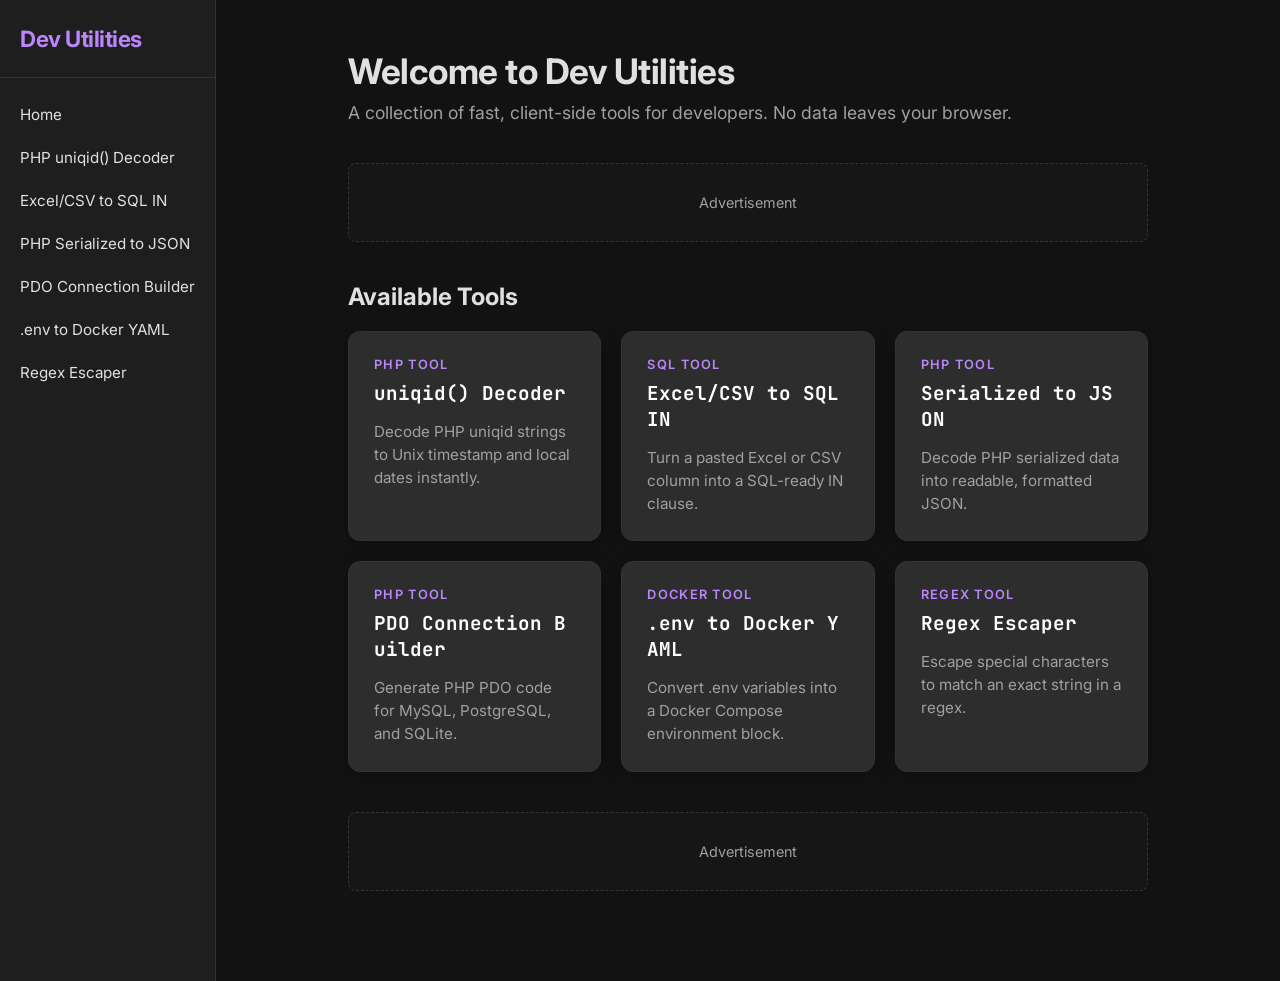
<file: index.html>
<!DOCTYPE html>
<html lang="en">

<head>
  <meta charset="UTF-8">
  <meta name="viewport" content="width=device-width, initial-scale=1.0">
  <title>Dev Utilities | Free Tools for Developers</title>
  <meta name="description"
    content="A collection of fast, client-side tools for developers. Convert, decode, and format data instantly.">
  <link rel="canonical" href="https://dev-utilities.top/">
  <meta property="og:type" content="website">
  <meta property="og:site_name" content="Dev Utilities">
  <meta property="og:title" content="Dev Utilities | Free Tools for Developers">
  <meta property="og:description"
    content="Fast, client-side developer tools to convert, decode, and format data instantly.">
  <meta property="og:url" content="https://dev-utilities.top/">
  <meta name="twitter:card" content="summary">
  <meta name="twitter:title" content="Dev Utilities | Free Tools for Developers">
  <meta name="twitter:description"
    content="Fast, client-side developer tools to convert, decode, and format data instantly.">
  <script type="application/ld+json">
    {
      "@context": "https://schema.org",
      "@type": "WebSite",
      "name": "Dev Utilities",
      "url": "https://dev-utilities.top/",
      "description": "A collection of fast, client-side tools for developers.",
      "potentialAction": {
        "@type": "SearchAction",
        "target": "https://dev-utilities.top/?q={search_term_string}",
        "query-input": "required name=search_term_string"
      }
    }
  </script>
  <link rel="stylesheet" href="css/style.css">
  <link href="https://fonts.googleapis.com/css2?family=Inter:wght@400;600;700&family=JetBrains+Mono&display=swap"
    rel="stylesheet">
  <script async src="https://pagead2.googlesyndication.com/pagead/js/adsbygoogle.js?client=ca-pub-4327628330003063"
    crossorigin="anonymous"></script>
</head>

<body>
  <div id="sidebar-container"></div>
  <div class="main-container">
    <main>
      <h1>Welcome to Dev Utilities</h1>
      <p class="subtitle">A collection of fast, client-side tools for developers. No data leaves your browser.</p>

      <div class="ad-slot" id="ad-placeholder-2">
        <span>Advertisement</span>
      </div>

      <h2 style="margin-bottom: 20px; margin-top: 40px;">Available Tools</h2>
      <div class="results-grid" style="grid-template-columns: repeat(auto-fill, minmax(250px, 1fr));">
        <a href="/uniqid-decoder/" style="text-decoration: none; color: inherit; display: block;">
          <div class="tool-container"
            style="margin-bottom: 0; padding: 25px; transition: transform 0.2s, border-color 0.2s; cursor: pointer; border: 1px solid var(--border);"
            onmouseover="this.style.borderColor='var(--accent)';" onmouseout="this.style.borderColor='var(--border)';">
            <div class="result-label" style="color: var(--accent);">PHP Tool</div>
            <div class="result-value" style="font-size: 1.2rem; margin-top: 5px;">uniqid() Decoder</div>
            <p style="font-size: 0.95rem; color: var(--text-muted); margin-top: 15px; line-height: 1.5;">Decode PHP
              uniqid
              strings to Unix timestamp and local dates instantly.</p>
          </div>
        </a>
        <a href="/csv-to-sql-in/" style="text-decoration: none; color: inherit; display: block;">
          <div class="tool-container"
            style="margin-bottom: 0; padding: 25px; transition: transform 0.2s, border-color 0.2s; cursor: pointer; border: 1px solid var(--border);"
            onmouseover="this.style.borderColor='var(--accent)';" onmouseout="this.style.borderColor='var(--border)';">
            <div class="result-label" style="color: var(--accent);">SQL Tool</div>
            <div class="result-value" style="font-size: 1.2rem; margin-top: 5px;">Excel/CSV to SQL IN</div>
            <p style="font-size: 0.95rem; color: var(--text-muted); margin-top: 15px; line-height: 1.5;">Turn a pasted
              Excel or CSV column into a SQL-ready IN clause.</p>
          </div>
        </a>
        <a href="/php-serialized-to-json/" style="text-decoration: none; color: inherit; display: block;">
          <div class="tool-container"
            style="margin-bottom: 0; padding: 25px; transition: transform 0.2s, border-color 0.2s; cursor: pointer; border: 1px solid var(--border);"
            onmouseover="this.style.borderColor='var(--accent)';" onmouseout="this.style.borderColor='var(--border)';">
            <div class="result-label" style="color: var(--accent);">PHP Tool</div>
            <div class="result-value" style="font-size: 1.2rem; margin-top: 5px;">Serialized to JSON</div>
            <p style="font-size: 0.95rem; color: var(--text-muted); margin-top: 15px; line-height: 1.5;">Decode PHP serialized data into readable, formatted JSON.</p>
          </div>
        </a>
        <a href="/pdo-connection-string-builder/" style="text-decoration: none; color: inherit; display: block;">
          <div class="tool-container"
            style="margin-bottom: 0; padding: 25px; transition: transform 0.2s, border-color 0.2s; cursor: pointer; border: 1px solid var(--border);"
            onmouseover="this.style.borderColor='var(--accent)';" onmouseout="this.style.borderColor='var(--border)';">
            <div class="result-label" style="color: var(--accent);">PHP Tool</div>
            <div class="result-value" style="font-size: 1.2rem; margin-top: 5px;">PDO Connection Builder</div>
            <p style="font-size: 0.95rem; color: var(--text-muted); margin-top: 15px; line-height: 1.5;">Generate PHP PDO code for MySQL, PostgreSQL, and SQLite.</p>
          </div>
        </a>
        <a href="/env-to-docker-environment/" style="text-decoration: none; color: inherit; display: block;">
          <div class="tool-container"
            style="margin-bottom: 0; padding: 25px; transition: transform 0.2s, border-color 0.2s; cursor: pointer; border: 1px solid var(--border);"
            onmouseover="this.style.borderColor='var(--accent)';" onmouseout="this.style.borderColor='var(--border)';">
            <div class="result-label" style="color: var(--accent);">Docker Tool</div>
            <div class="result-value" style="font-size: 1.2rem; margin-top: 5px;">.env to Docker YAML</div>
            <p style="font-size: 0.95rem; color: var(--text-muted); margin-top: 15px; line-height: 1.5;">Convert .env variables into a Docker Compose environment block.</p>
          </div>
        </a>
        <a href="/regex-escaper/" style="text-decoration: none; color: inherit; display: block;">
          <div class="tool-container"
            style="margin-bottom: 0; padding: 25px; transition: transform 0.2s, border-color 0.2s; cursor: pointer; border: 1px solid var(--border);"
            onmouseover="this.style.borderColor='var(--accent)';" onmouseout="this.style.borderColor='var(--border)';">
            <div class="result-label" style="color: var(--accent);">Regex Tool</div>
            <div class="result-value" style="font-size: 1.2rem; margin-top: 5px;">Regex Escaper</div>
            <p style="font-size: 0.95rem; color: var(--text-muted); margin-top: 15px; line-height: 1.5;">Escape special characters to match an exact string in a regex.</p>
          </div>
        </a>
      </div>
      <div class="ad-slot" id="ad-placeholder-2">
        <span>Advertisement</span>
      </div>
    </main>
  </div>
  <script src="js/layout.js"></script>
</body>

</html>
</file>
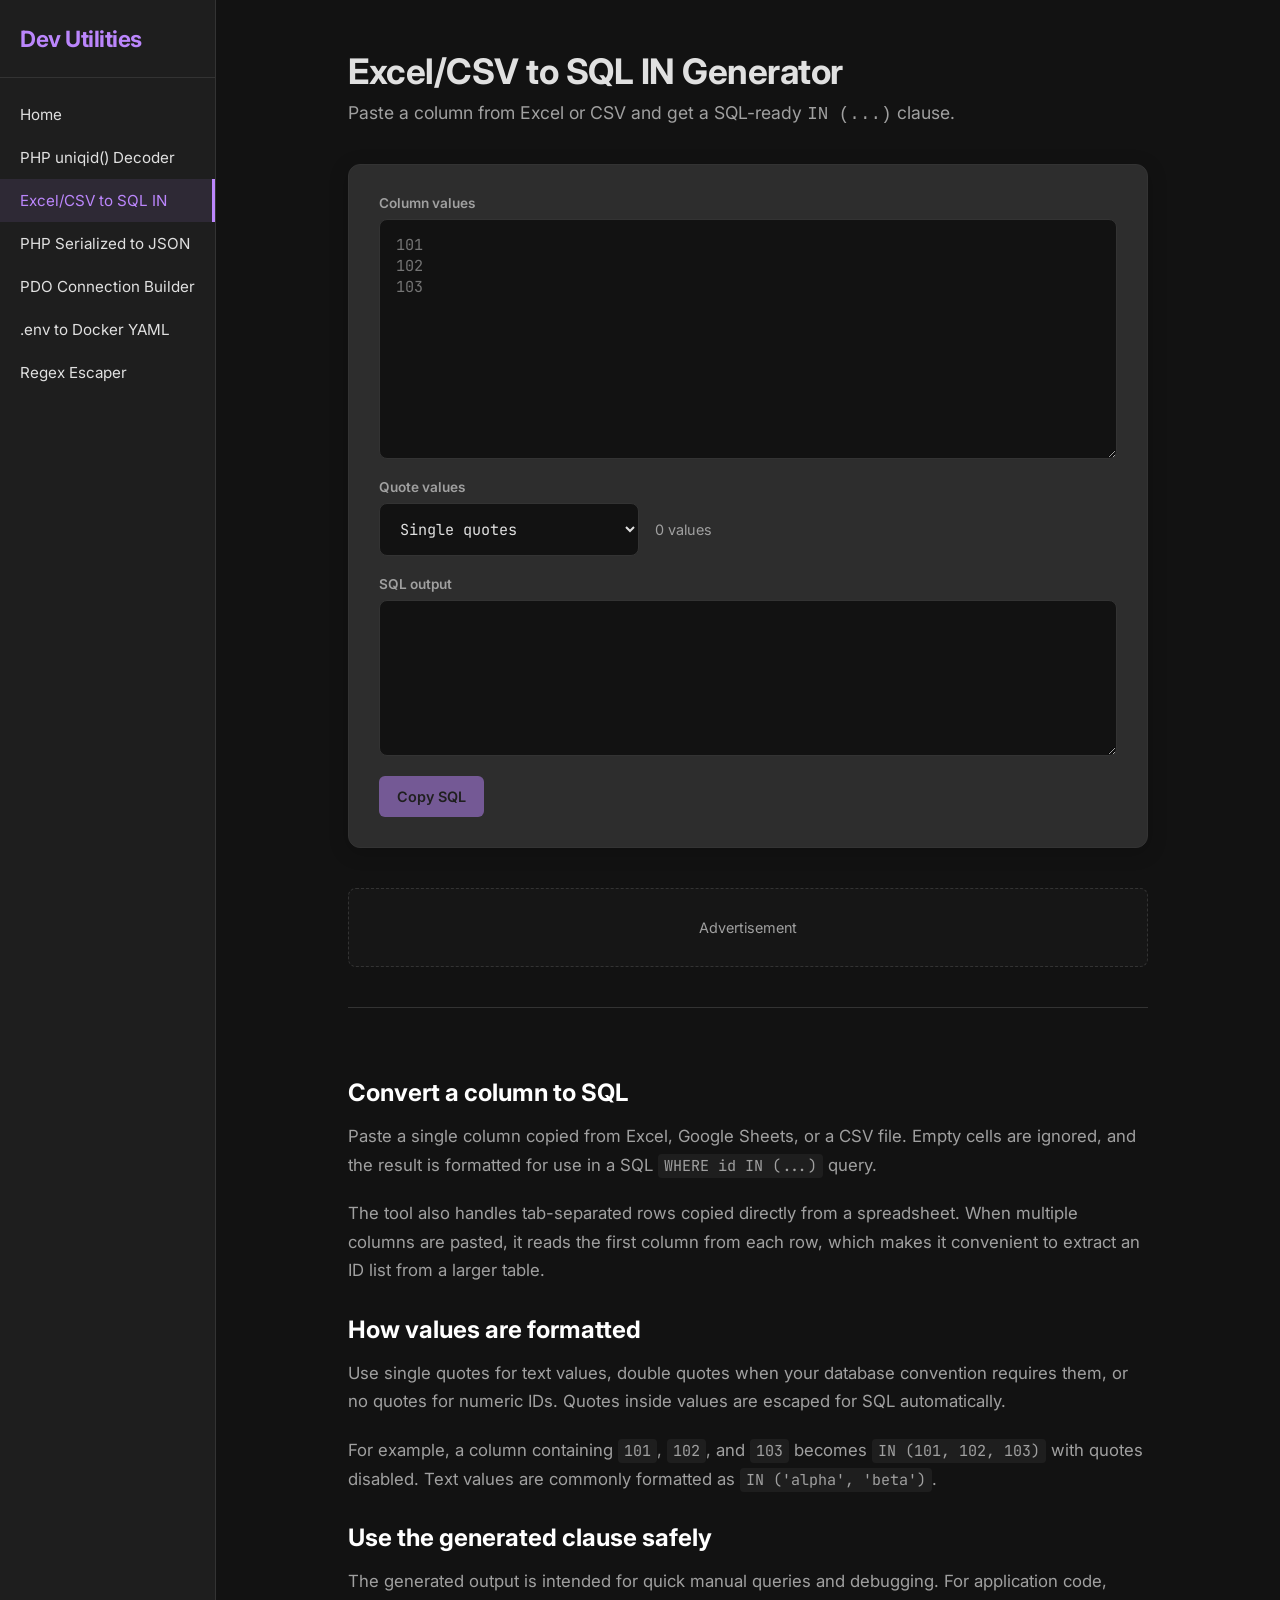
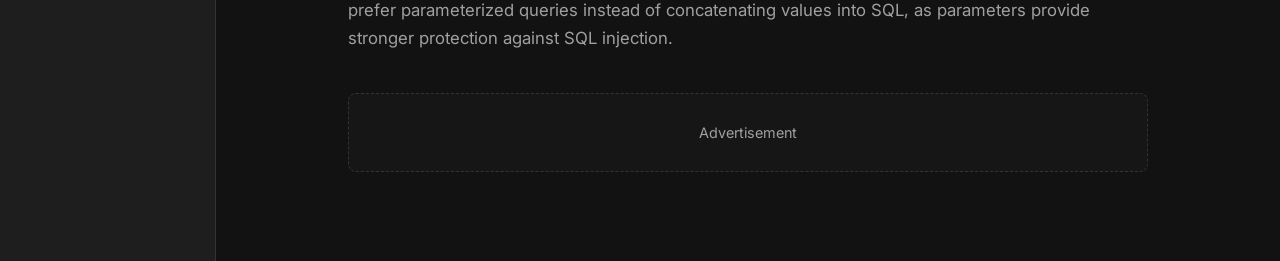
<file: csv-to-sql-in/index.html>
<!DOCTYPE html>
<html lang="en">
<head>
    <meta charset="UTF-8">
    <meta name="viewport" content="width=device-width, initial-scale=1.0">
    <title>Excel/CSV Column to SQL IN Generator | Dev Utilities</title>
    <meta name="description" content="Convert an Excel or CSV column into a SQL IN clause instantly. Paste values, choose quoting, and copy the formatted result.">
    <link rel="canonical" href="https://dev-utilities.top/csv-to-sql-in/">
    <meta property="og:type" content="website">
    <meta property="og:site_name" content="Dev Utilities">
    <meta property="og:title" content="Excel/CSV Column to SQL IN Generator">
    <meta property="og:description" content="Convert a pasted Excel or CSV column into a SQL IN clause instantly.">
    <meta property="og:url" content="https://dev-utilities.top/csv-to-sql-in/">
    <meta name="twitter:card" content="summary">
    <meta name="twitter:title" content="Excel/CSV Column to SQL IN Generator">
    <meta name="twitter:description" content="Convert a pasted Excel or CSV column into a SQL IN clause instantly.">
    <script type="application/ld+json">
        {
            "@context": "https://schema.org",
            "@type": "SoftwareApplication",
            "name": "Excel/CSV Column to SQL IN Generator",
            "url": "https://dev-utilities.top/csv-to-sql-in/",
            "description": "Free online tool to convert an Excel or CSV column into a SQL IN clause.",
            "applicationCategory": "DeveloperApplication",
            "operatingSystem": "Any",
            "isAccessibleForFree": true,
            "offers": {
                "@type": "Offer",
                "price": "0",
                "priceCurrency": "USD"
            }
        }
    </script>
    <link rel="stylesheet" href="../css/style.css">
    <link href="https://fonts.googleapis.com/css2?family=Inter:wght@400;600;700&family=JetBrains+Mono&display=swap" rel="stylesheet">
    <script async src="https://pagead2.googlesyndication.com/pagead/js/adsbygoogle.js?client=ca-pub-4327628330003063"
        crossorigin="anonymous"></script>
</head>
<body>
    <div id="sidebar-container"></div>
    <div class="main-container">
        <main>
            <h1>Excel/CSV to SQL IN Generator</h1>
            <p class="subtitle">Paste a column from Excel or CSV and get a SQL-ready <code>IN (...)</code> clause.</p>

            <div class="tool-container">
                <label class="field-label" for="values-input">Column values</label>
                <textarea id="values-input" rows="10" placeholder="101&#10;102&#10;103" spellcheck="false"></textarea>
                <div class="tool-options">
                    <label class="field-label" for="quote-style">Quote values</label>
                    <select id="quote-style">
                        <option value="single">Single quotes</option>
                        <option value="double">Double quotes</option>
                        <option value="none">No quotes</option>
                    </select>
                    <span id="value-count" class="value-count">0 values</span>
                </div>
                <label class="field-label" for="sql-output">SQL output</label>
                <textarea id="sql-output" rows="6" readonly aria-live="polite" spellcheck="false"></textarea>
                <button id="copy-output" type="button" disabled>Copy SQL</button>
            </div>

            <div class="ad-slot" id="ad-placeholder-1">
                <span>Advertisement</span>
            </div>

            <article>
                <h2>Convert a column to SQL</h2>
                <p>Paste a single column copied from Excel, Google Sheets, or a CSV file. Empty cells are ignored, and the result is formatted for use in a SQL <code>WHERE id IN (...)</code> query.</p>
                <p>The tool also handles tab-separated rows copied directly from a spreadsheet. When multiple columns are pasted, it reads the first column from each row, which makes it convenient to extract an ID list from a larger table.</p>

                <h2>How values are formatted</h2>
                <p>Use single quotes for text values, double quotes when your database convention requires them, or no quotes for numeric IDs. Quotes inside values are escaped for SQL automatically.</p>
                <p>For example, a column containing <code>101</code>, <code>102</code>, and <code>103</code> becomes <code>IN (101, 102, 103)</code> with quotes disabled. Text values are commonly formatted as <code>IN ('alpha', 'beta')</code>.</p>

                <h2>Use the generated clause safely</h2>
                <p>The generated output is intended for quick manual queries and debugging. For application code, prefer parameterized queries instead of concatenating values into SQL, as parameters provide stronger protection against SQL injection.</p>
            </article>

            <div class="ad-slot" id="ad-placeholder-2">
                <span>Advertisement</span>
            </div>
        </main>
    </div>

    <script src="../js/layout.js"></script>
    <script src="script.js"></script>
</body>
</html>
</file>
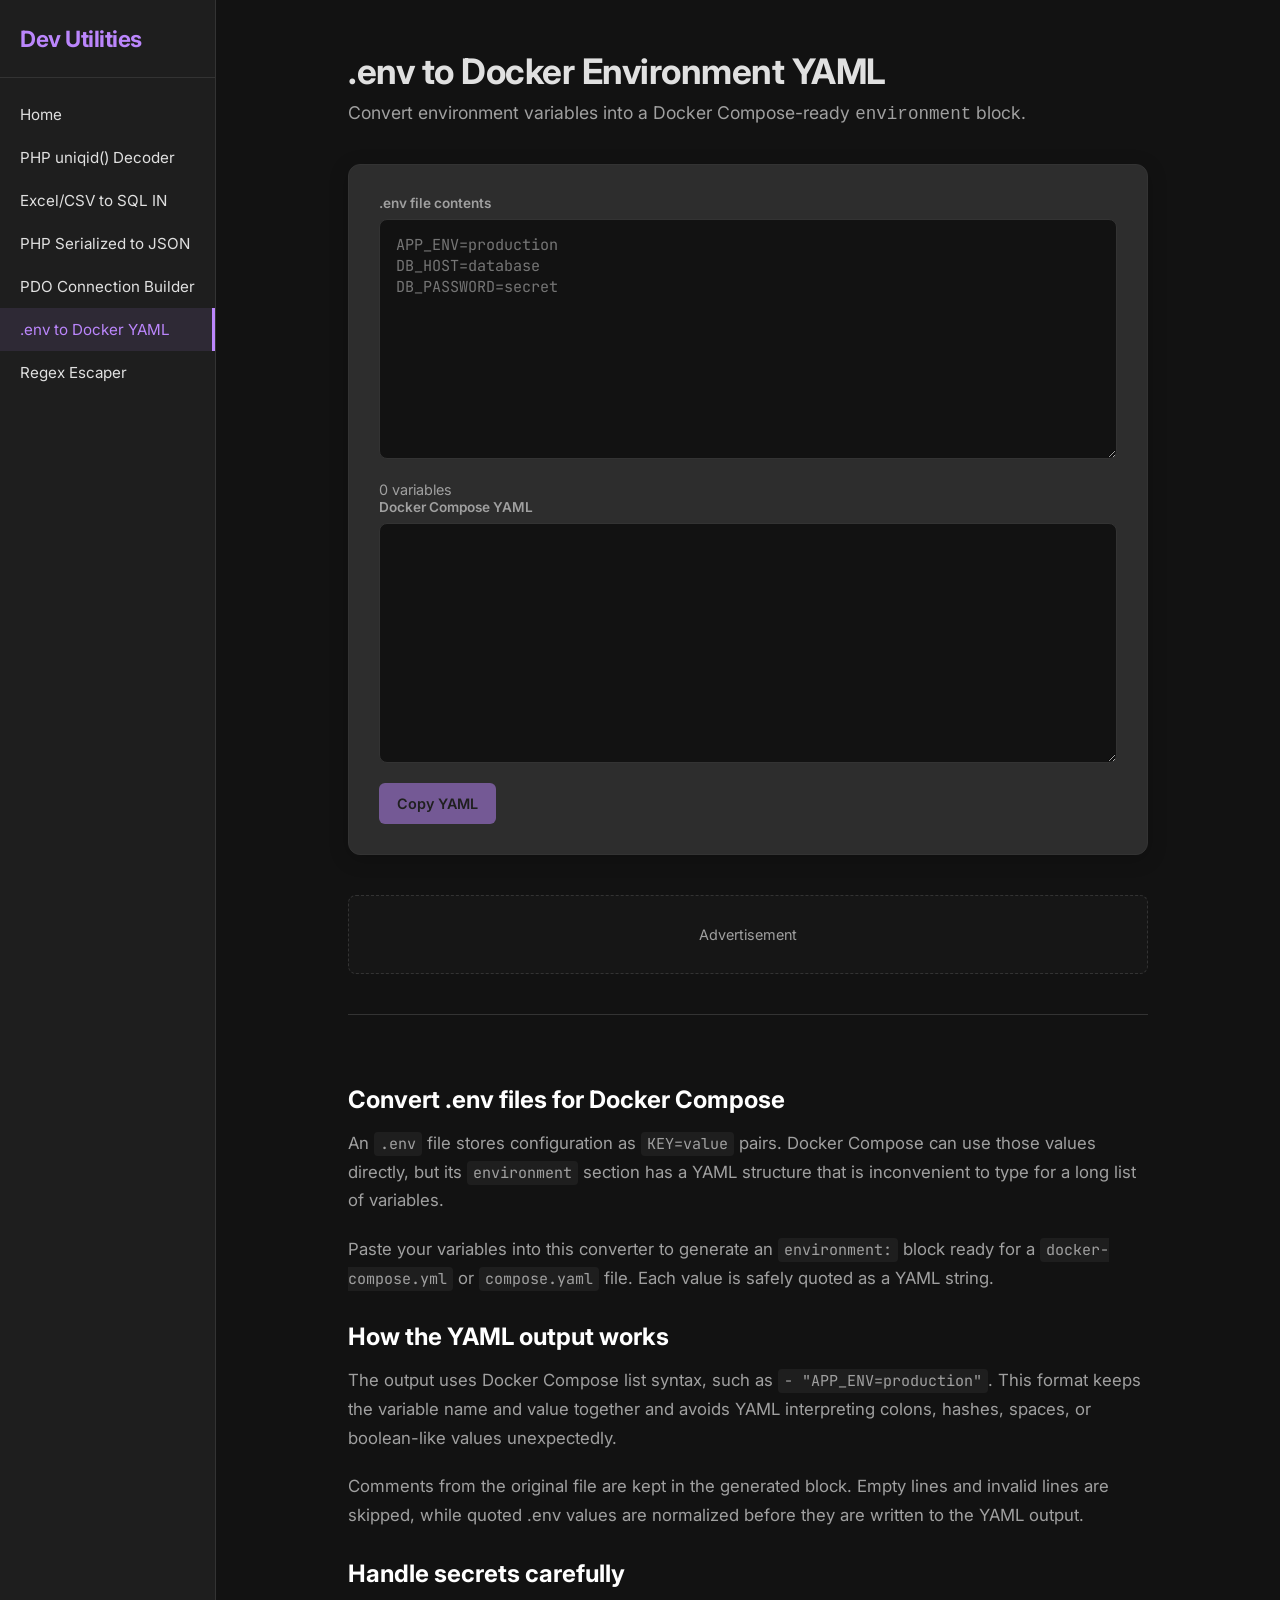
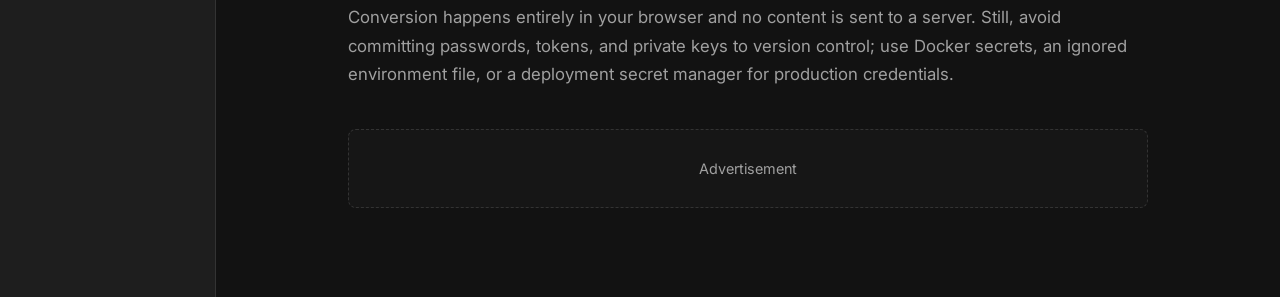
<file: env-to-docker-environment/index.html>
<!DOCTYPE html>
<html lang="en">
<head>
    <meta charset="UTF-8">
    <meta name="viewport" content="width=device-width, initial-scale=1.0">
    <title>.env to Docker Compose Environment YAML Converter | Dev Utilities</title>
    <meta name="description" content="Convert .env files into Docker Compose environment YAML instantly. Paste environment variables and copy a safe, formatted YAML block.">
    <link rel="canonical" href="https://dev-utilities.top/env-to-docker-environment/">
    <meta property="og:type" content="website">
    <meta property="og:site_name" content="Dev Utilities">
    <meta property="og:title" content=".env to Docker Compose Environment YAML Converter">
    <meta property="og:description" content="Convert .env variables into a Docker Compose environment YAML block instantly.">
    <meta property="og:url" content="https://dev-utilities.top/env-to-docker-environment/">
    <meta name="twitter:card" content="summary">
    <meta name="twitter:title" content=".env to Docker Compose Environment YAML Converter">
    <meta name="twitter:description" content="Convert .env variables into a Docker Compose environment YAML block instantly.">
    <script type="application/ld+json">
        {
            "@context": "https://schema.org",
            "@type": "SoftwareApplication",
            "name": ".env to Docker Environment YAML Converter",
            "url": "https://dev-utilities.top/env-to-docker-environment/",
            "description": "Free online tool to convert .env files into Docker Compose environment YAML.",
            "applicationCategory": "DeveloperApplication",
            "operatingSystem": "Any",
            "isAccessibleForFree": true,
            "offers": {
                "@type": "Offer",
                "price": "0",
                "priceCurrency": "USD"
            }
        }
    </script>
    <link rel="stylesheet" href="../css/style.css">
    <link href="https://fonts.googleapis.com/css2?family=Inter:wght@400;600;700&family=JetBrains+Mono&display=swap" rel="stylesheet">
    <script async src="https://pagead2.googlesyndication.com/pagead/js/adsbygoogle.js?client=ca-pub-4327628330003063"
        crossorigin="anonymous"></script>
</head>
<body>
    <div id="sidebar-container"></div>
    <div class="main-container">
        <main>
            <h1>.env to Docker Environment YAML</h1>
            <p class="subtitle">Convert environment variables into a Docker Compose-ready <code>environment</code> block.</p>

            <div class="tool-container">
                <label class="field-label" for="env-input">.env file contents</label>
                <textarea id="env-input" rows="10" placeholder="APP_ENV=production&#10;DB_HOST=database&#10;DB_PASSWORD=secret" spellcheck="false"></textarea>
                <span id="variable-count" class="value-count">0 variables</span>
                <label class="field-label" for="yaml-output">Docker Compose YAML</label>
                <textarea id="yaml-output" rows="10" readonly aria-live="polite" spellcheck="false"></textarea>
                <button id="copy-output" type="button" disabled>Copy YAML</button>
            </div>

            <div class="ad-slot" id="ad-placeholder-1"><span>Advertisement</span></div>

            <article>
                <h2>Convert .env files for Docker Compose</h2>
                <p>An <code>.env</code> file stores configuration as <code>KEY=value</code> pairs. Docker Compose can use those values directly, but its <code>environment</code> section has a YAML structure that is inconvenient to type for a long list of variables.</p>
                <p>Paste your variables into this converter to generate an <code>environment:</code> block ready for a <code>docker-compose.yml</code> or <code>compose.yaml</code> file. Each value is safely quoted as a YAML string.</p>

                <h2>How the YAML output works</h2>
                <p>The output uses Docker Compose list syntax, such as <code>- &quot;APP_ENV=production&quot;</code>. This format keeps the variable name and value together and avoids YAML interpreting colons, hashes, spaces, or boolean-like values unexpectedly.</p>
                <p>Comments from the original file are kept in the generated block. Empty lines and invalid lines are skipped, while quoted .env values are normalized before they are written to the YAML output.</p>

                <h2>Handle secrets carefully</h2>
                <p>Conversion happens entirely in your browser and no content is sent to a server. Still, avoid committing passwords, tokens, and private keys to version control; use Docker secrets, an ignored environment file, or a deployment secret manager for production credentials.</p>
            </article>

            <div class="ad-slot" id="ad-placeholder-2"><span>Advertisement</span></div>
        </main>
    </div>
    <script src="../js/layout.js"></script>
    <script src="script.js"></script>
</body>
</html>
</file>
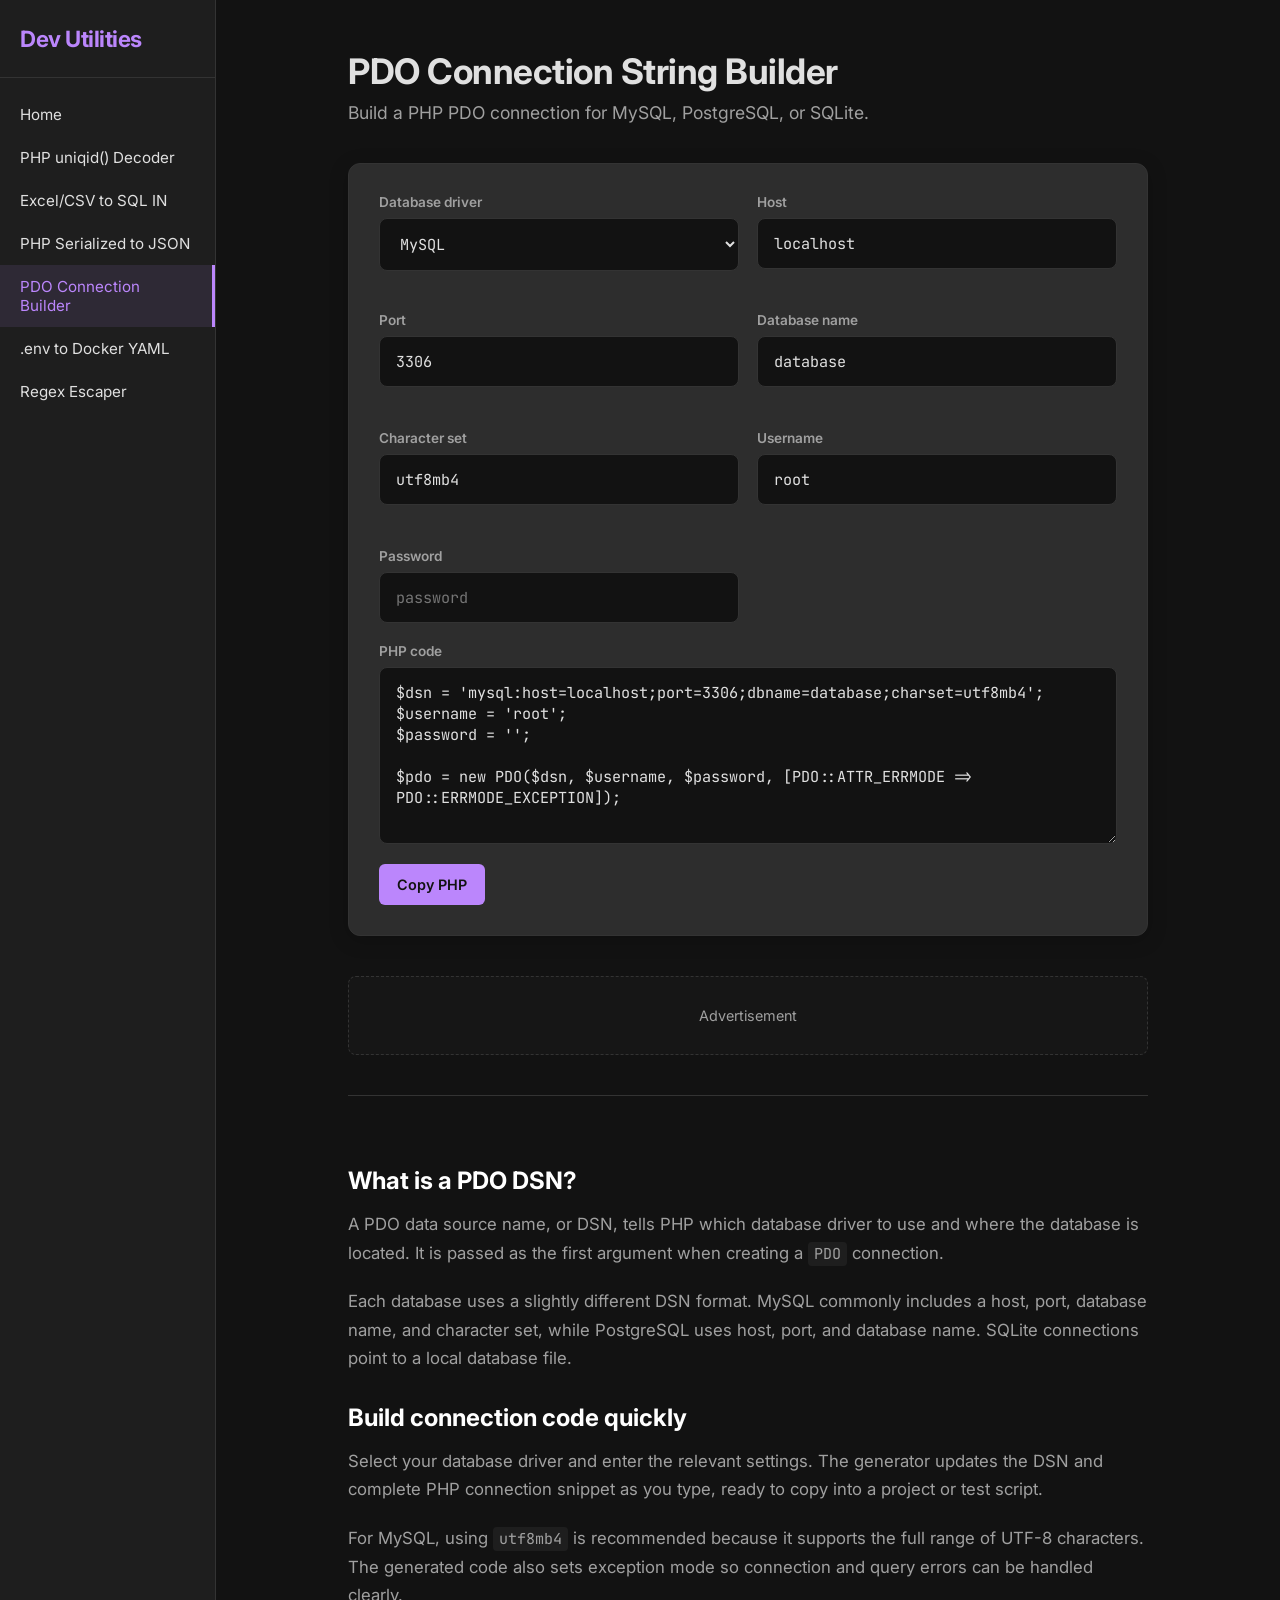
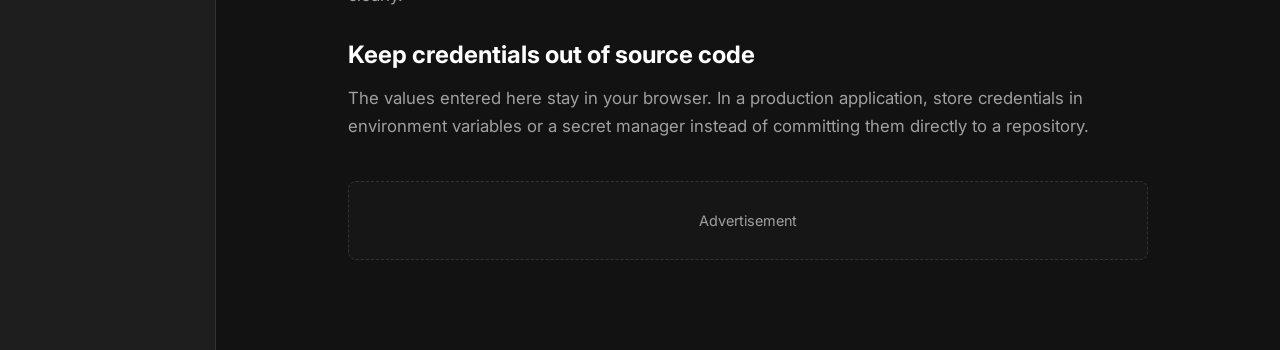
<file: pdo-connection-string-builder/index.html>
<!DOCTYPE html>
<html lang="en">
<head>
    <meta charset="UTF-8">
    <meta name="viewport" content="width=device-width, initial-scale=1.0">
    <title>PDO Connection String Builder for PHP | Dev Utilities</title>
    <meta name="description" content="Build PHP PDO DSN connection strings for MySQL, PostgreSQL, and SQLite. Fill in your database settings and copy ready-to-use PHP code.">
    <link rel="canonical" href="https://dev-utilities.top/pdo-connection-string-builder/">
    <meta property="og:type" content="website">
    <meta property="og:site_name" content="Dev Utilities">
    <meta property="og:title" content="PDO Connection String Builder for PHP">
    <meta property="og:description" content="Generate ready-to-use PHP PDO connection code for MySQL, PostgreSQL, and SQLite.">
    <meta property="og:url" content="https://dev-utilities.top/pdo-connection-string-builder/">
    <meta name="twitter:card" content="summary">
    <meta name="twitter:title" content="PDO Connection String Builder for PHP">
    <meta name="twitter:description" content="Generate ready-to-use PHP PDO connection code for MySQL, PostgreSQL, and SQLite.">
    <script type="application/ld+json">
        {
            "@context": "https://schema.org",
            "@type": "SoftwareApplication",
            "name": "PDO Connection String Builder",
            "url": "https://dev-utilities.top/pdo-connection-string-builder/",
            "description": "Free online tool to generate PHP PDO connection strings for MySQL, PostgreSQL, and SQLite.",
            "applicationCategory": "DeveloperApplication",
            "operatingSystem": "Any",
            "isAccessibleForFree": true,
            "offers": {
                "@type": "Offer",
                "price": "0",
                "priceCurrency": "USD"
            }
        }
    </script>
    <link rel="stylesheet" href="../css/style.css">
    <link href="https://fonts.googleapis.com/css2?family=Inter:wght@400;600;700&family=JetBrains+Mono&display=swap" rel="stylesheet">
    <script async src="https://pagead2.googlesyndication.com/pagead/js/adsbygoogle.js?client=ca-pub-4327628330003063"
        crossorigin="anonymous"></script>
</head>
<body>
    <div id="sidebar-container"></div>
    <div class="main-container">
        <main>
            <h1>PDO Connection String Builder</h1>
            <p class="subtitle">Build a PHP PDO connection for MySQL, PostgreSQL, or SQLite.</p>

            <div class="tool-container">
                <div class="form-grid">
                    <div>
                        <label class="field-label" for="driver">Database driver</label>
                        <select id="driver">
                            <option value="mysql">MySQL</option>
                            <option value="pgsql">PostgreSQL</option>
                            <option value="sqlite">SQLite</option>
                        </select>
                    </div>
                    <div class="network-field">
                        <label class="field-label" for="host">Host</label>
                        <input id="host" type="text" value="localhost" autocomplete="off">
                    </div>
                    <div class="network-field">
                        <label class="field-label" for="port">Port</label>
                        <input id="port" type="text" value="3306" inputmode="numeric" autocomplete="off">
                    </div>
                    <div class="network-field">
                        <label class="field-label" for="database">Database name</label>
                        <input id="database" type="text" value="database" autocomplete="off">
                    </div>
                    <div id="charset-field">
                        <label class="field-label" for="charset">Character set</label>
                        <input id="charset" type="text" value="utf8mb4" autocomplete="off">
                    </div>
                    <div id="sqlite-path-field" hidden>
                        <label class="field-label" for="sqlite-path">Database file path</label>
                        <input id="sqlite-path" type="text" value="/path/to/database.sqlite" autocomplete="off">
                    </div>
                    <div class="credentials-field">
                        <label class="field-label" for="username">Username</label>
                        <input id="username" type="text" value="root" autocomplete="username">
                    </div>
                    <div class="credentials-field">
                        <label class="field-label" for="password">Password</label>
                        <input id="password" type="password" placeholder="password" autocomplete="current-password">
                    </div>
                </div>
                <label class="field-label" for="php-output">PHP code</label>
                <textarea id="php-output" rows="7" readonly aria-live="polite" spellcheck="false"></textarea>
                <button id="copy-output" type="button">Copy PHP</button>
            </div>

            <div class="ad-slot" id="ad-placeholder-1"><span>Advertisement</span></div>

            <article>
                <h2>What is a PDO DSN?</h2>
                <p>A PDO data source name, or DSN, tells PHP which database driver to use and where the database is located. It is passed as the first argument when creating a <code>PDO</code> connection.</p>
                <p>Each database uses a slightly different DSN format. MySQL commonly includes a host, port, database name, and character set, while PostgreSQL uses host, port, and database name. SQLite connections point to a local database file.</p>

                <h2>Build connection code quickly</h2>
                <p>Select your database driver and enter the relevant settings. The generator updates the DSN and complete PHP connection snippet as you type, ready to copy into a project or test script.</p>
                <p>For MySQL, using <code>utf8mb4</code> is recommended because it supports the full range of UTF-8 characters. The generated code also sets exception mode so connection and query errors can be handled clearly.</p>

                <h2>Keep credentials out of source code</h2>
                <p>The values entered here stay in your browser. In a production application, store credentials in environment variables or a secret manager instead of committing them directly to a repository.</p>
            </article>

            <div class="ad-slot" id="ad-placeholder-2"><span>Advertisement</span></div>
        </main>
    </div>
    <script src="../js/layout.js"></script>
    <script src="script.js"></script>
</body>
</html>
</file>
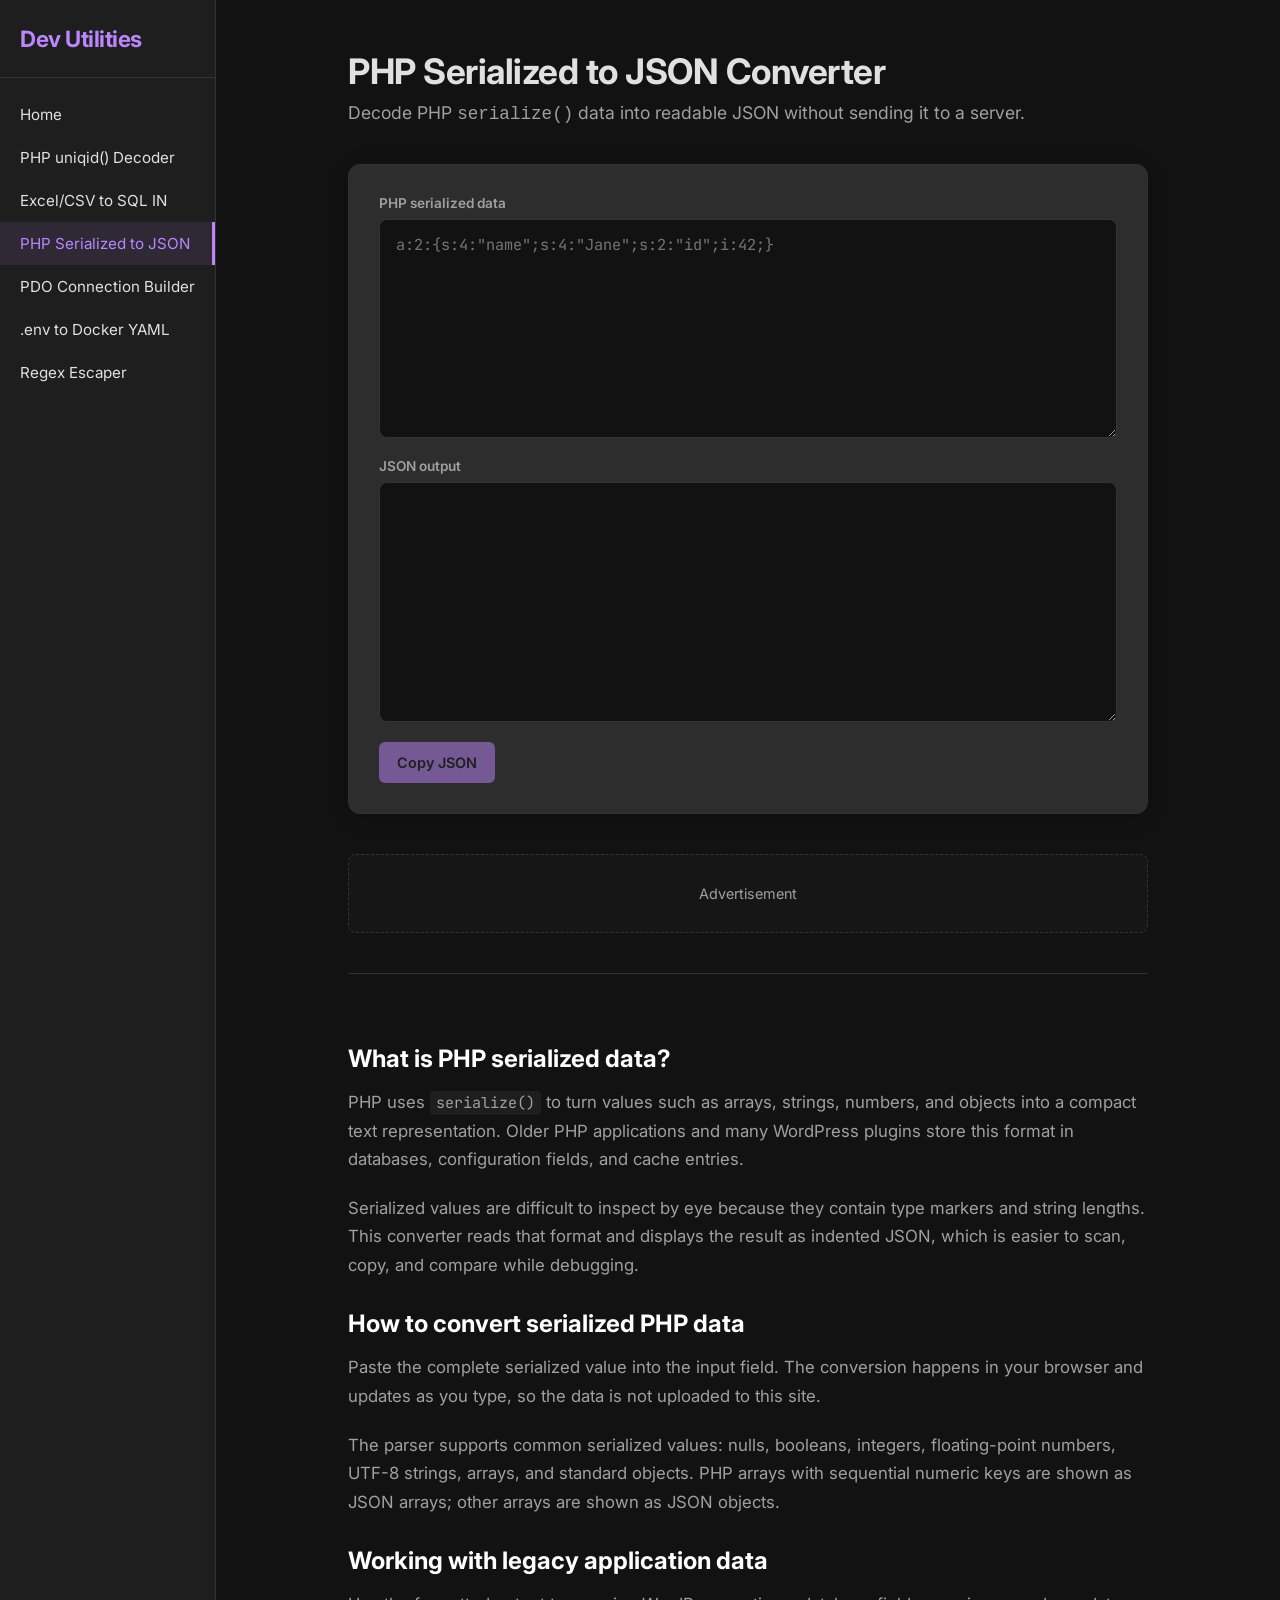
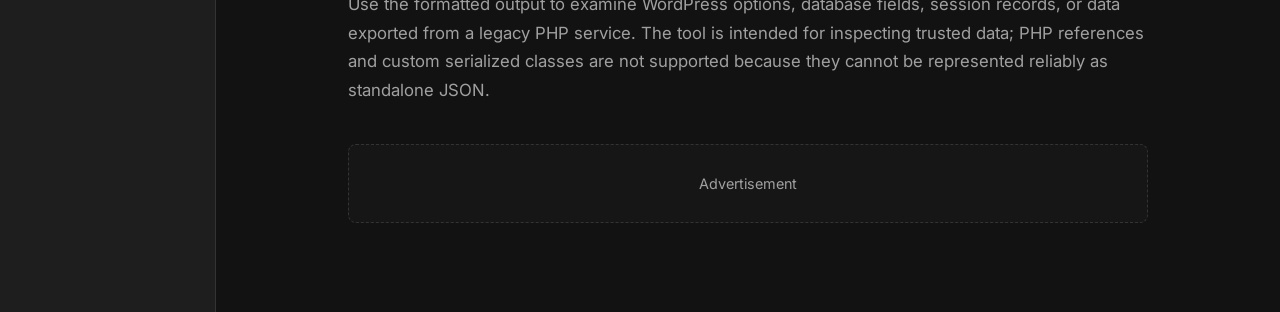
<file: php-serialized-to-json/index.html>
<!DOCTYPE html>
<html lang="en">
<head>
    <meta charset="UTF-8">
    <meta name="viewport" content="width=device-width, initial-scale=1.0">
    <title>PHP Serialized to JSON Converter Online | Dev Utilities</title>
    <meta name="description" content="Convert PHP serialized data into readable, formatted JSON online. Decode arrays, strings, numbers, booleans, and objects in your browser.">
    <link rel="canonical" href="https://dev-utilities.top/php-serialized-to-json/">
    <meta property="og:type" content="website">
    <meta property="og:site_name" content="Dev Utilities">
    <meta property="og:title" content="PHP Serialized to JSON Converter Online">
    <meta property="og:description" content="Decode PHP serialized data and view it as formatted JSON in your browser.">
    <meta property="og:url" content="https://dev-utilities.top/php-serialized-to-json/">
    <meta name="twitter:card" content="summary">
    <meta name="twitter:title" content="PHP Serialized to JSON Converter Online">
    <meta name="twitter:description" content="Decode PHP serialized data and view it as formatted JSON in your browser.">
    <script type="application/ld+json">
        {
            "@context": "https://schema.org",
            "@type": "SoftwareApplication",
            "name": "PHP Serialized to JSON Converter",
            "url": "https://dev-utilities.top/php-serialized-to-json/",
            "description": "Free online tool to decode PHP serialized data into formatted JSON.",
            "applicationCategory": "DeveloperApplication",
            "operatingSystem": "Any",
            "isAccessibleForFree": true,
            "offers": {
                "@type": "Offer",
                "price": "0",
                "priceCurrency": "USD"
            }
        }
    </script>
    <link rel="stylesheet" href="../css/style.css">
    <link href="https://fonts.googleapis.com/css2?family=Inter:wght@400;600;700&family=JetBrains+Mono&display=swap" rel="stylesheet">
    <script async src="https://pagead2.googlesyndication.com/pagead/js/adsbygoogle.js?client=ca-pub-4327628330003063"
        crossorigin="anonymous"></script>
</head>
<body>
    <div id="sidebar-container"></div>
    <div class="main-container">
        <main>
            <h1>PHP Serialized to JSON Converter</h1>
            <p class="subtitle">Decode PHP <code>serialize()</code> data into readable JSON without sending it to a server.</p>

            <div class="tool-container">
                <label class="field-label" for="serialized-input">PHP serialized data</label>
                <textarea id="serialized-input" rows="9" placeholder='a:2:{s:4:"name";s:4:"Jane";s:2:"id";i:42;}' spellcheck="false"></textarea>
                <div id="error-message" class="error" role="alert"></div>
                <label class="field-label" for="json-output">JSON output</label>
                <textarea id="json-output" rows="10" readonly aria-live="polite" spellcheck="false"></textarea>
                <button id="copy-output" type="button" disabled>Copy JSON</button>
            </div>

            <div class="ad-slot" id="ad-placeholder-1">
                <span>Advertisement</span>
            </div>

            <article>
                <h2>What is PHP serialized data?</h2>
                <p>PHP uses <code>serialize()</code> to turn values such as arrays, strings, numbers, and objects into a compact text representation. Older PHP applications and many WordPress plugins store this format in databases, configuration fields, and cache entries.</p>
                <p>Serialized values are difficult to inspect by eye because they contain type markers and string lengths. This converter reads that format and displays the result as indented JSON, which is easier to scan, copy, and compare while debugging.</p>

                <h2>How to convert serialized PHP data</h2>
                <p>Paste the complete serialized value into the input field. The conversion happens in your browser and updates as you type, so the data is not uploaded to this site.</p>
                <p>The parser supports common serialized values: nulls, booleans, integers, floating-point numbers, UTF-8 strings, arrays, and standard objects. PHP arrays with sequential numeric keys are shown as JSON arrays; other arrays are shown as JSON objects.</p>

                <h2>Working with legacy application data</h2>
                <p>Use the formatted output to examine WordPress options, database fields, session records, or data exported from a legacy PHP service. The tool is intended for inspecting trusted data; PHP references and custom serialized classes are not supported because they cannot be represented reliably as standalone JSON.</p>
            </article>

            <div class="ad-slot" id="ad-placeholder-2">
                <span>Advertisement</span>
            </div>
        </main>
    </div>

    <script src="../js/layout.js"></script>
    <script src="script.js"></script>
</body>
</html>
</file>
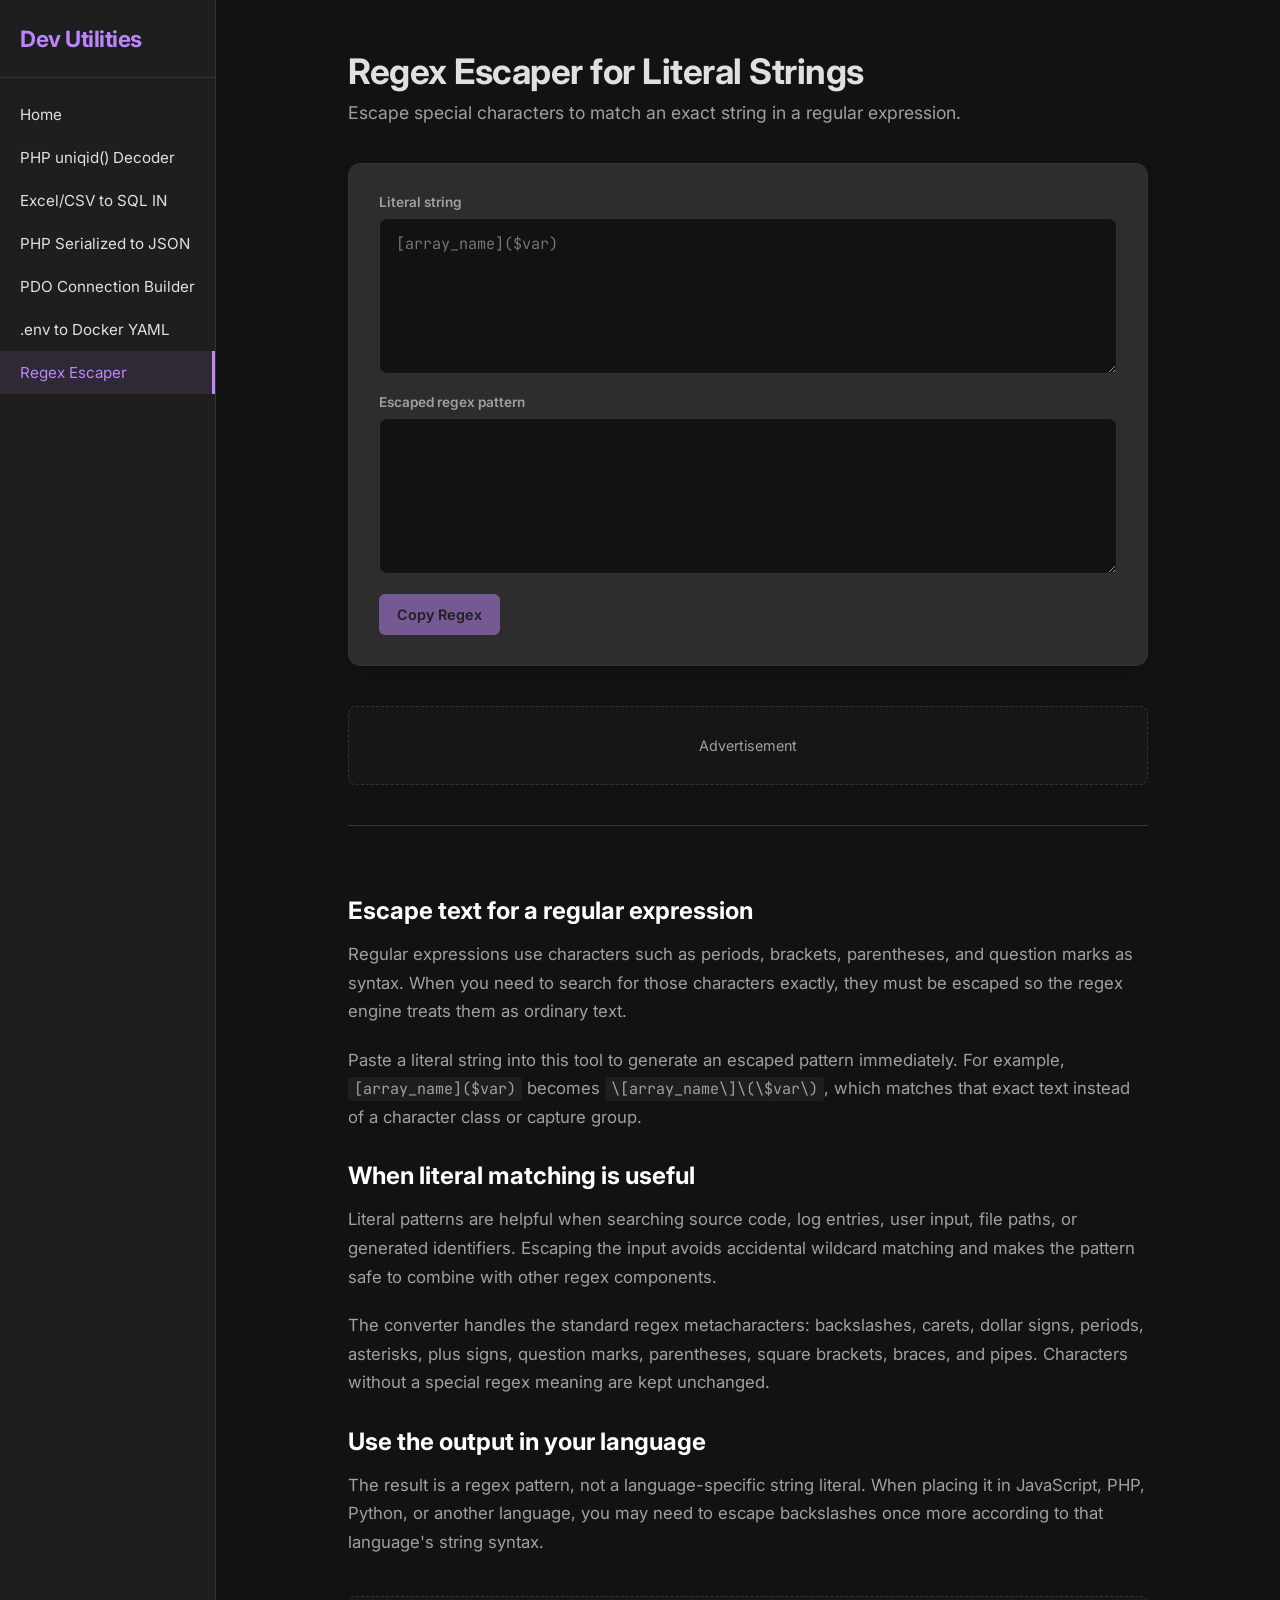
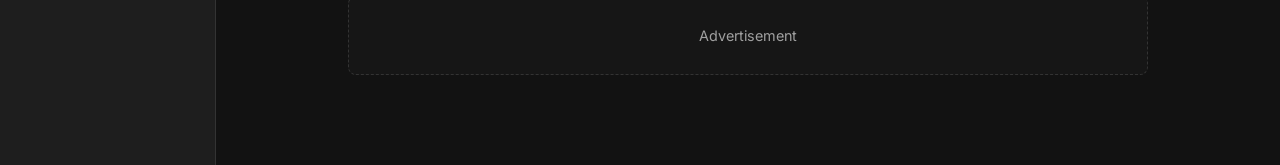
<file: regex-escaper/index.html>
<!DOCTYPE html>
<html lang="en">
<head>
    <meta charset="UTF-8">
    <meta name="viewport" content="width=device-width, initial-scale=1.0">
    <title>Regex Escaper for Literal Strings Online | Dev Utilities</title>
    <meta name="description" content="Escape special regex characters in any literal string instantly. Paste text and copy a safe regular expression pattern.">
    <link rel="canonical" href="https://dev-utilities.top/regex-escaper/">
    <meta property="og:type" content="website">
    <meta property="og:site_name" content="Dev Utilities">
    <meta property="og:title" content="Regex Escaper for Literal Strings Online">
    <meta property="og:description" content="Escape special regex characters and create a pattern that matches literal text.">
    <meta property="og:url" content="https://dev-utilities.top/regex-escaper/">
    <meta name="twitter:card" content="summary">
    <meta name="twitter:title" content="Regex Escaper for Literal Strings Online">
    <meta name="twitter:description" content="Escape special regex characters and create a pattern that matches literal text.">
    <script type="application/ld+json">
        {
            "@context": "https://schema.org",
            "@type": "SoftwareApplication",
            "name": "Regex Escaper for Literal Strings",
            "url": "https://dev-utilities.top/regex-escaper/",
            "description": "Free online tool to escape literal strings for use in regular expressions.",
            "applicationCategory": "DeveloperApplication",
            "operatingSystem": "Any",
            "isAccessibleForFree": true,
            "offers": {
                "@type": "Offer",
                "price": "0",
                "priceCurrency": "USD"
            }
        }
    </script>
    <link rel="stylesheet" href="../css/style.css">
    <link href="https://fonts.googleapis.com/css2?family=Inter:wght@400;600;700&family=JetBrains+Mono&display=swap" rel="stylesheet">
    <script async src="https://pagead2.googlesyndication.com/pagead/js/adsbygoogle.js?client=ca-pub-4327628330003063"
        crossorigin="anonymous"></script>
</head>
<body>
    <div id="sidebar-container"></div>
    <div class="main-container">
        <main>
            <h1>Regex Escaper for Literal Strings</h1>
            <p class="subtitle">Escape special characters to match an exact string in a regular expression.</p>

            <div class="tool-container">
                <label class="field-label" for="literal-input">Literal string</label>
                <textarea id="literal-input" rows="6" placeholder="[array_name]($var)" spellcheck="false"></textarea>
                <label class="field-label" for="regex-output">Escaped regex pattern</label>
                <textarea id="regex-output" rows="6" readonly aria-live="polite" spellcheck="false"></textarea>
                <button id="copy-output" type="button" disabled>Copy Regex</button>
            </div>

            <div class="ad-slot" id="ad-placeholder-1"><span>Advertisement</span></div>

            <article>
                <h2>Escape text for a regular expression</h2>
                <p>Regular expressions use characters such as periods, brackets, parentheses, and question marks as syntax. When you need to search for those characters exactly, they must be escaped so the regex engine treats them as ordinary text.</p>
                <p>Paste a literal string into this tool to generate an escaped pattern immediately. For example, <code>[array_name]($var)</code> becomes <code>\[array_name\]\(\$var\)</code>, which matches that exact text instead of a character class or capture group.</p>

                <h2>When literal matching is useful</h2>
                <p>Literal patterns are helpful when searching source code, log entries, user input, file paths, or generated identifiers. Escaping the input avoids accidental wildcard matching and makes the pattern safe to combine with other regex components.</p>
                <p>The converter handles the standard regex metacharacters: backslashes, carets, dollar signs, periods, asterisks, plus signs, question marks, parentheses, square brackets, braces, and pipes. Characters without a special regex meaning are kept unchanged.</p>

                <h2>Use the output in your language</h2>
                <p>The result is a regex pattern, not a language-specific string literal. When placing it in JavaScript, PHP, Python, or another language, you may need to escape backslashes once more according to that language's string syntax.</p>
            </article>

            <div class="ad-slot" id="ad-placeholder-2"><span>Advertisement</span></div>
        </main>
    </div>
    <script src="../js/layout.js"></script>
    <script src="script.js"></script>
</body>
</html>
</file>
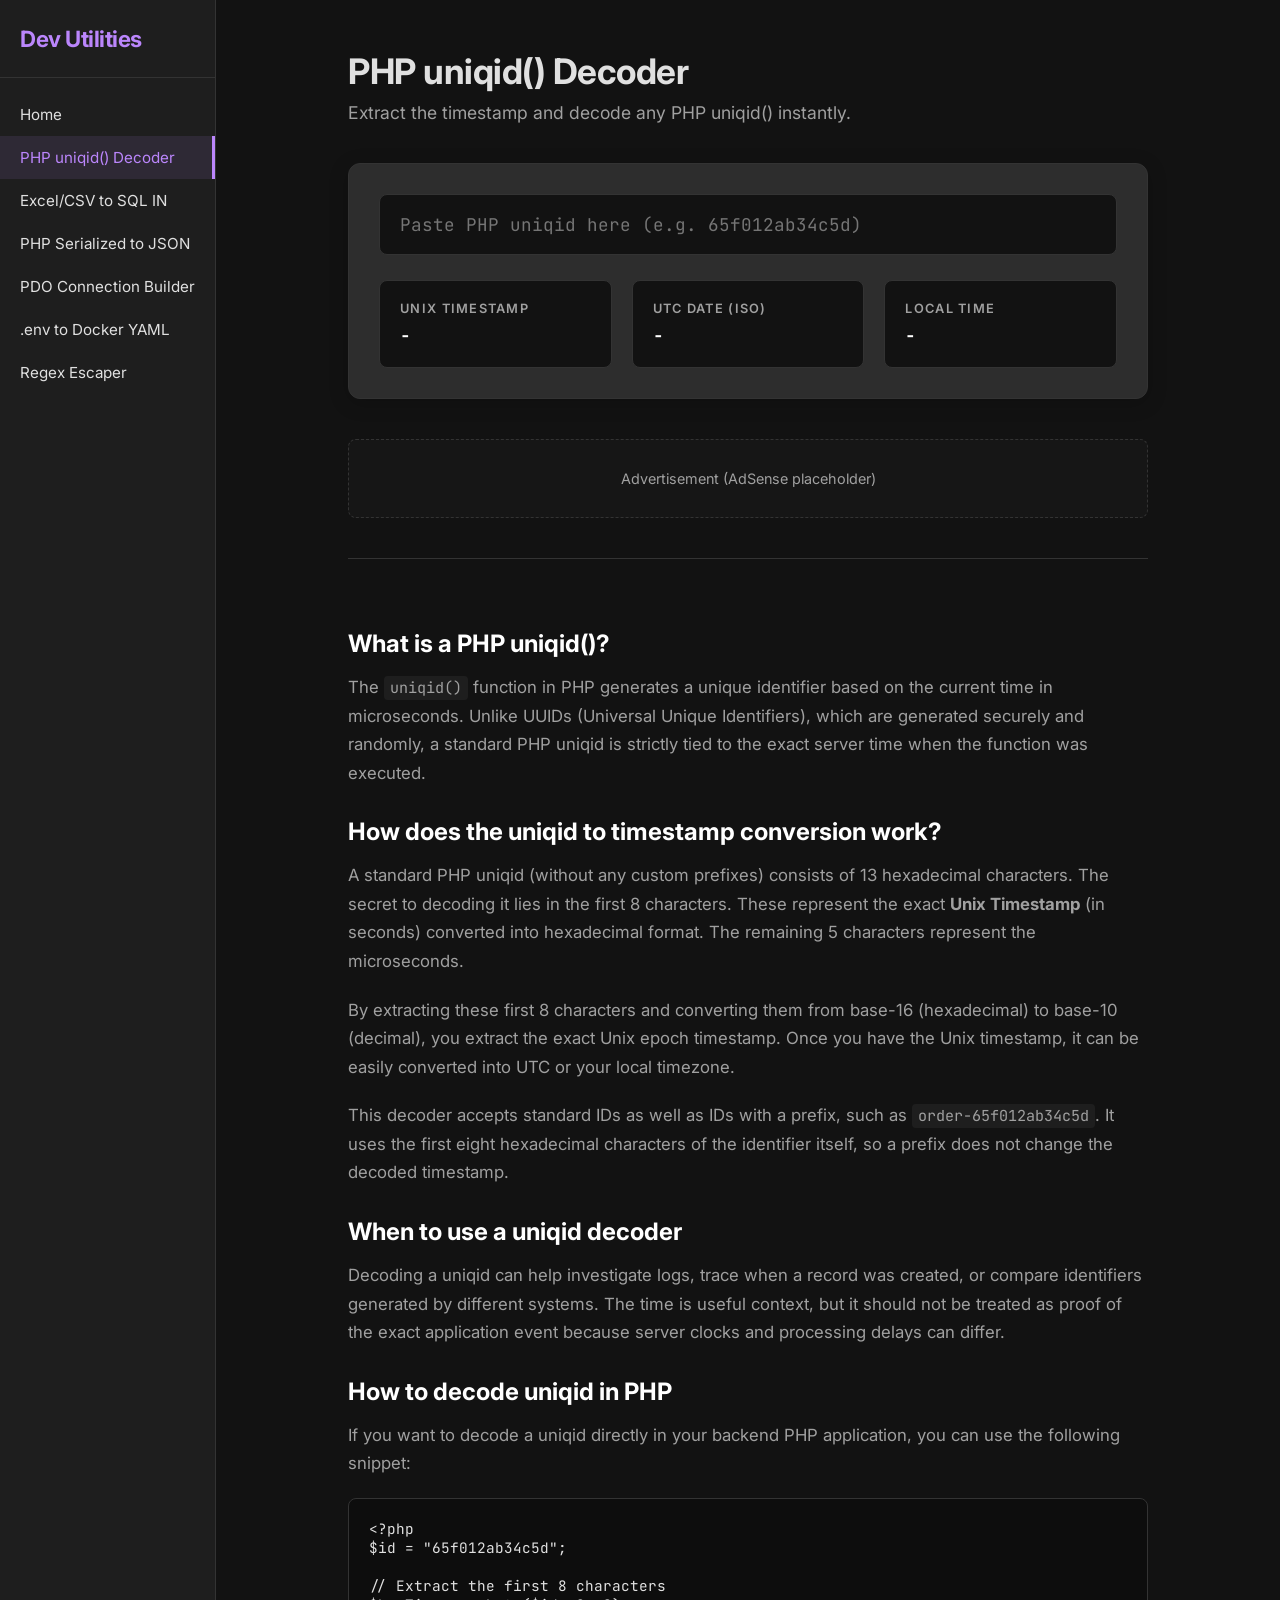
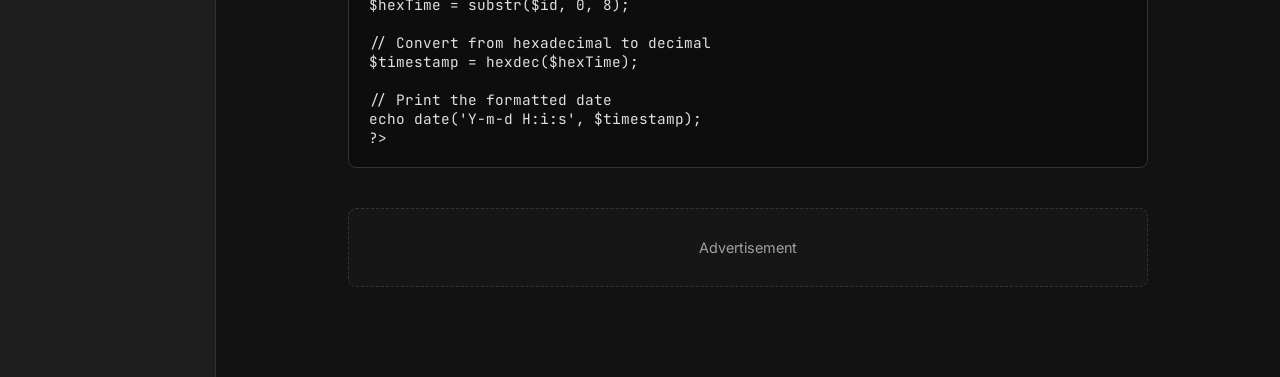
<file: uniqid-decoder/index.html>
<!DOCTYPE html>
<html lang="en">
<head>
    <meta charset="UTF-8">
    <meta name="viewport" content="width=device-width, initial-scale=1.0">
    <title>PHP uniqid() Decoder & Timestamp Converter Online | Dev Utilities</title>
    <meta name="description" content="Free online tool to decode PHP uniqid(), extract the Unix Timestamp, and convert it to UTC and Local Time instantly.">
    <link rel="canonical" href="https://dev-utilities.top/uniqid-decoder/">
    <meta property="og:type" content="website">
    <meta property="og:site_name" content="Dev Utilities">
    <meta property="og:title" content="PHP uniqid() Decoder & Timestamp Converter Online">
    <meta property="og:description" content="Decode PHP uniqid(), extract its Unix timestamp, and convert it to UTC or local time instantly.">
    <meta property="og:url" content="https://dev-utilities.top/uniqid-decoder/">
    <meta name="twitter:card" content="summary">
    <meta name="twitter:title" content="PHP uniqid() Decoder & Timestamp Converter Online">
    <meta name="twitter:description" content="Decode PHP uniqid(), extract its Unix timestamp, and convert it to UTC or local time instantly.">
    <script type="application/ld+json">
        {
            "@context": "https://schema.org",
            "@type": "SoftwareApplication",
            "name": "PHP uniqid() Decoder",
            "url": "https://dev-utilities.top/uniqid-decoder/",
            "description": "Free online tool to decode PHP uniqid(), extract the Unix timestamp, and convert it to UTC and local time.",
            "applicationCategory": "DeveloperApplication",
            "operatingSystem": "Any",
            "isAccessibleForFree": true,
            "offers": {
                "@type": "Offer",
                "price": "0",
                "priceCurrency": "USD"
            }
        }
    </script>
    
    <!-- CSS -->
    <link rel="stylesheet" href="../css/style.css">
    
    <!-- Preconnect to Google Fonts for code-like fonts if desired -->
    <link href="https://fonts.googleapis.com/css2?family=Inter:wght@400;600;700&family=JetBrains+Mono&display=swap" rel="stylesheet">
    <script async src="https://pagead2.googlesyndication.com/pagead/js/adsbygoogle.js?client=ca-pub-4327628330003063"
        crossorigin="anonymous"></script>
</head>
<body>
    <!-- Sidebar injected via layout.js -->
    <div id="sidebar-container"></div>
    
    <div class="main-container">

    <main>
        <h1>PHP uniqid() Decoder</h1>
        <p class="subtitle">Extract the timestamp and decode any PHP uniqid() instantly.</p>
        
        <div class="tool-container">
            <input type="text" id="uniqid-input" placeholder="Paste PHP uniqid here (e.g. 65f012ab34c5d)" autocomplete="off" spellcheck="false">
            <div id="error-message" class="error">Invalid uniqid format. Please enter a valid 13 or 23 character ID.</div>
            
            <div class="results-grid">
                <div class="result-card">
                    <div class="result-label">Unix Timestamp</div>
                    <div class="result-value" id="res-timestamp">-</div>
                </div>
                <div class="result-card">
                    <div class="result-label">UTC Date (ISO)</div>
                    <div class="result-value" id="res-utc">-</div>
                </div>
                <div class="result-card">
                    <div class="result-label">Local Time</div>
                    <div class="result-value" id="res-local">-</div>
                </div>
            </div>
        </div>

        <div class="ad-slot" id="ad-placeholder-1">
            <!-- Google AdSense Code Goes Here -->
            <!-- e.g., <ins class="adsbygoogle" style="display:block" data-ad-client="ca-pub-XXXXXX" data-ad-slot="YYYYYY" data-ad-format="auto"></ins> -->
            <span>Advertisement (AdSense placeholder)</span>
        </div>

        <article>
            <h2>What is a PHP uniqid()?</h2>
            <p>The <code>uniqid()</code> function in PHP generates a unique identifier based on the current time in microseconds. Unlike UUIDs (Universal Unique Identifiers), which are generated securely and randomly, a standard PHP uniqid is strictly tied to the exact server time when the function was executed.</p>
            
            <h2>How does the uniqid to timestamp conversion work?</h2>
            <p>A standard PHP uniqid (without any custom prefixes) consists of 13 hexadecimal characters. The secret to decoding it lies in the first 8 characters. These represent the exact <strong>Unix Timestamp</strong> (in seconds) converted into hexadecimal format. The remaining 5 characters represent the microseconds.</p>
            <p>By extracting these first 8 characters and converting them from base-16 (hexadecimal) to base-10 (decimal), you extract the exact Unix epoch timestamp. Once you have the Unix timestamp, it can be easily converted into UTC or your local timezone.</p>
            <p>This decoder accepts standard IDs as well as IDs with a prefix, such as <code>order-65f012ab34c5d</code>. It uses the first eight hexadecimal characters of the identifier itself, so a prefix does not change the decoded timestamp.</p>

            <h2>When to use a uniqid decoder</h2>
            <p>Decoding a uniqid can help investigate logs, trace when a record was created, or compare identifiers generated by different systems. The time is useful context, but it should not be treated as proof of the exact application event because server clocks and processing delays can differ.</p>
            
            <h2>How to decode uniqid in PHP</h2>
            <p>If you want to decode a uniqid directly in your backend PHP application, you can use the following snippet:</p>
            <pre><code>&lt;?php
$id = "65f012ab34c5d";

// Extract the first 8 characters
$hexTime = substr($id, 0, 8);

// Convert from hexadecimal to decimal
$timestamp = hexdec($hexTime);

// Print the formatted date
echo date('Y-m-d H:i:s', $timestamp);
?&gt;</code></pre>
        </article>

        <div class="ad-slot" id="ad-placeholder-2">
            <span>Advertisement</span>
        </div>
    </main>

    </div>

    <!-- Scripts -->
    <script src="../js/layout.js"></script>
    <script src="script.js"></script>
</body>
</html>
</file>
<file: css/style.css>
:root {
  --bg-color: #121212;
  --sidebar-bg: #1e1e1e;
  --text-main: #e0e0e0;
  --text-muted: #a0a0a0;
  --accent: #bb86fc;
  --card-bg: #2d2d2d;
  --border: #333;
}

* {
  box-sizing: border-box;
  margin: 0;
  padding: 0;
}

body {
  font-family: 'Inter', system-ui, -apple-system, sans-serif;
  background: var(--bg-color);
  color: var(--text-main);
  display: flex;
  min-height: 100vh;
}

/* Sidebar */
#sidebar-container {
  width: 260px;
  background: var(--sidebar-bg);
  border-right: 1px solid var(--border);
  display: flex;
  flex-direction: column;
}

.sidebar-header {
  padding: 25px 20px;
  font-size: 1.4rem;
  font-weight: 700;
  color: var(--accent);
  border-bottom: 1px solid var(--border);
  letter-spacing: -0.5px;
}

.sidebar-nav {
  display: flex;
  flex-direction: column;
  padding: 15px 0;
}

.sidebar-nav a {
  padding: 12px 20px;
  text-decoration: none;
  color: var(--text-main);
  transition: background 0.2s, color 0.2s;
  font-size: 0.95rem;
}

.sidebar-nav a:hover,
.sidebar-nav a.active {
  background: rgba(187, 134, 252, 0.1);
  color: var(--accent);
  border-right: 3px solid var(--accent);
}

/* Main Content */
.main-container {
  width: 100%;
  display: flex;
  justify-content: center;
}

main {
  flex: 1;
  padding: 50px;
  overflow-y: auto;
  max-width: 900px;
}

h1 {
  margin-bottom: 10px;
  font-size: 2.2rem;
  letter-spacing: -0.5px;
}

.subtitle {
  color: var(--text-muted);
  margin-bottom: 40px;
  font-size: 1.1rem;
}

/* Tool UI */
.tool-container {
  background: var(--card-bg);
  padding: 30px;
  border-radius: 12px;
  margin-bottom: 40px;
  border: 1px solid var(--border);
  box-shadow: 0 4px 20px rgba(0, 0, 0, 0.2);
}

input[type="text"] {
  width: 100%;
  padding: 18px 20px;
  background: var(--bg-color);
  border: 1px solid var(--border);
  color: var(--text-main);
  border-radius: 8px;
  font-size: 1.1rem;
  font-family: 'JetBrains Mono', monospace;
  outline: none;
  margin-bottom: 25px;
  transition: border-color 0.2s;
}

input[type="text"]:focus {
  border-color: var(--accent);
}

textarea,
select {
  width: 100%;
  padding: 14px 16px;
  background: var(--bg-color);
  border: 1px solid var(--border);
  color: var(--text-main);
  border-radius: 8px;
  font: 0.95rem 'JetBrains Mono', monospace;
  outline: none;
}

textarea {
  display: block;
  resize: vertical;
  margin-bottom: 20px;
}

textarea:focus,
select:focus {
  border-color: var(--accent);
}

.form-grid {
  display: grid;
  grid-template-columns: repeat(2, minmax(0, 1fr));
  gap: 18px;
  margin-bottom: 20px;
}

.form-grid input {
  width: 100%;
  padding: 14px 16px;
  background: var(--bg-color);
  border: 1px solid var(--border);
  border-radius: 8px;
  color: var(--text-main);
  font: 0.95rem 'JetBrains Mono', monospace;
  outline: none;
}

.form-grid input:focus {
  border-color: var(--accent);
}

.field-label {
  display: block;
  margin-bottom: 8px;
  color: var(--text-muted);
  font-size: 0.85rem;
  font-weight: 600;
}

.tool-options {
  display: grid;
  grid-template-columns: minmax(180px, 260px) 1fr;
  column-gap: 16px;
  align-items: center;
  margin-bottom: 20px;
}

.tool-options .field-label {
  grid-column: 1;
}

.tool-options select {
  grid-column: 1;
}

.value-count {
  grid-column: 2;
  grid-row: 2;
  color: var(--text-muted);
  font-size: 0.9rem;
}

button {
  padding: 12px 18px;
  background: var(--accent);
  border: 0;
  border-radius: 6px;
  color: #121212;
  cursor: pointer;
  font: 600 0.9rem 'Inter', sans-serif;
}

button:disabled {
  cursor: not-allowed;
  opacity: 0.5;
}

.results-grid {
  display: grid;
  grid-template-columns: repeat(auto-fit, minmax(200px, 1fr));
  gap: 20px;
}

.results-grid > a {
  display: flex !important;
}

.results-grid > a > .tool-container {
  flex: 1;
}

.result-card {
  background: var(--bg-color);
  padding: 20px;
  border-radius: 8px;
  border: 1px solid var(--border);
}

.result-label {
  font-size: 0.8rem;
  color: var(--text-muted);
  margin-bottom: 8px;
  text-transform: uppercase;
  letter-spacing: 0.1em;
  font-weight: 600;
}

.result-value {
  font-size: 1.1rem;
  font-family: 'JetBrains Mono', monospace;
  font-weight: 700;
  color: #fff;
  word-break: break-all;
}

.error {
  color: #cf6679;
  font-size: 0.95rem;
  margin-top: -15px;
  margin-bottom: 20px;
  display: none;
}

/* Ads & Content */
.ad-slot {
  background: rgba(255, 255, 255, 0.02);
  border: 1px dashed var(--border);
  padding: 30px;
  text-align: center;
  color: var(--text-muted);
  margin: 40px 0;
  border-radius: 8px;
  font-size: 0.9rem;
}

article {
  border-top: 1px solid var(--border);
  padding-top: 40px;
}

article h2 {
  margin-top: 30px;
  margin-bottom: 15px;
  font-size: 1.5rem;
  color: #fff;
}

article h3 {
  margin-top: 25px;
  margin-bottom: 10px;
  font-size: 1.2rem;
}

article p {
  line-height: 1.7;
  margin-bottom: 20px;
  color: var(--text-muted);
  font-size: 1.05rem;
}

article code {
  background: var(--sidebar-bg);
  padding: 2px 6px;
  border-radius: 4px;
  font-family: 'JetBrains Mono', monospace;
  font-size: 0.9em;
}

article pre {
  background: #0d0d0d;
  padding: 20px;
  border-radius: 8px;
  overflow-x: auto;
  border: 1px solid var(--border);
  margin-bottom: 20px;
}

article pre code {
  background: transparent;
  padding: 0;
}

/* Responsive */
@media (max-width: 768px) {
  body {
    flex-direction: column;
  }

  #sidebar-container {
    width: 100%;
    border-right: none;
    border-bottom: 1px solid var(--border);
  }

  main {
    padding: 25px;
  }

  .results-grid {
    grid-template-columns: 1fr;
  }

  .tool-options {
    grid-template-columns: 1fr;
  }

  .form-grid {
    grid-template-columns: 1fr;
  }

  .tool-options .field-label,
  .tool-options select,
  .value-count {
    grid-column: 1;
  }

  .value-count {
    grid-row: auto;
    margin-top: 10px;
  }
}
</file>
